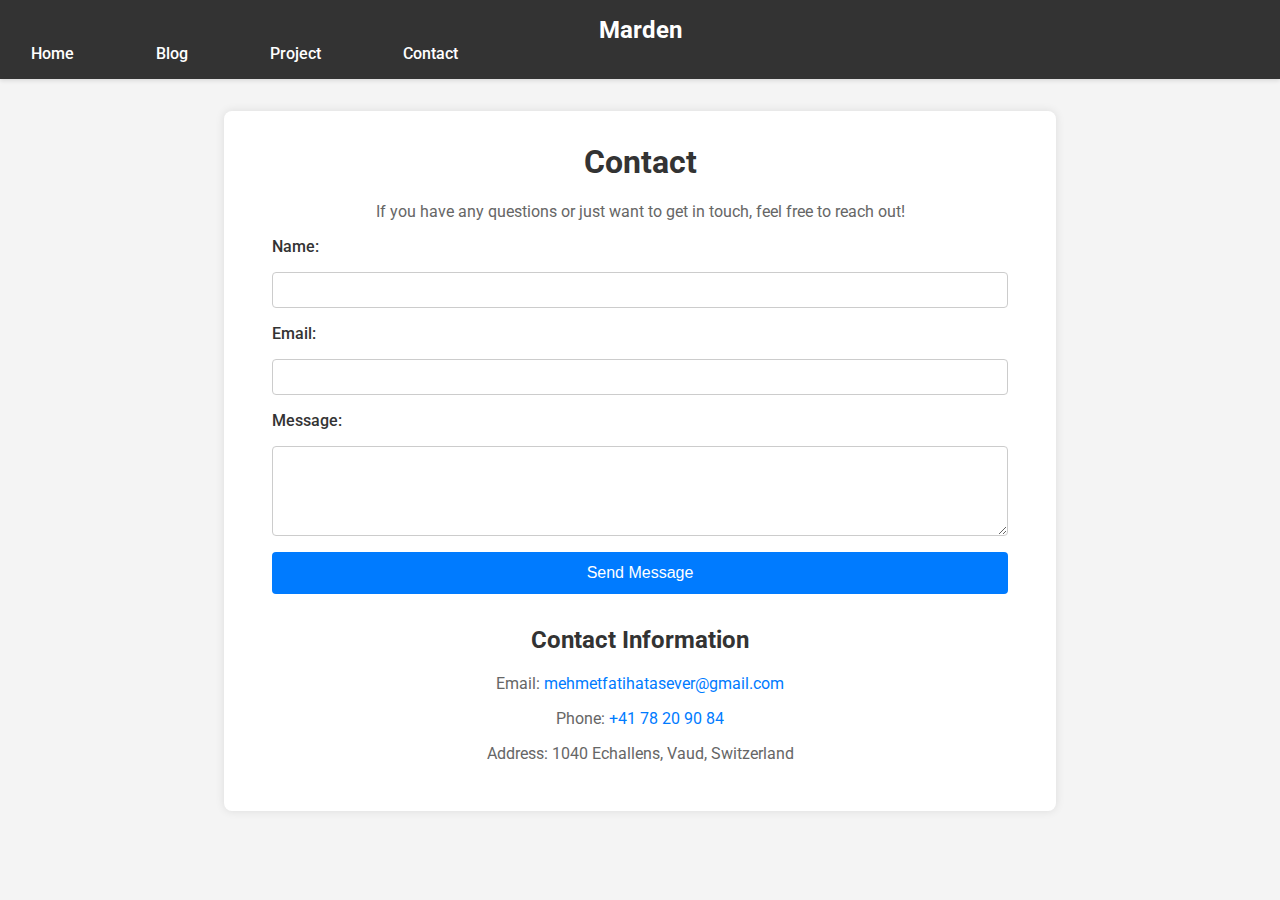
<file: contact.html>
<!DOCTYPE html>
<html lang="en">
<head>
    <meta charset="UTF-8">
    <meta name="viewport" content="width=device-width, initial-scale=1.0">
    <title>Contact - Mehmet Atasever</title>
    <link rel="stylesheet" href="styles.css">
    <link href="https://fonts.googleapis.com/css2?family=Roboto:wght@400;500;700&display=swap" rel="stylesheet">
</head>
<body>
    <header>
        <div class="logo">Marden</div>
        <nav>
            <ul>
                <li><a href="index.html">Home</a></li>
                <li><a href="blog.html">Blog</a></li>
                <li><a href="projects.html">Project</a></li>
                <li><a href="contact.html">Contact</a></li>
            </ul>
        </nav>
    </header>
    <main>
        <section id="contact">
            <h1>Contact</h1>
            <p>If you have any questions or just want to get in touch, feel free to reach out!</p>
            <form action="#" method="post" class="contact-form">
                <label for="name">Name:</label>
                <input type="text" id="name" name="name" required>
                
                <label for="email">Email:</label>
                <input type="email" id="email" name="email" required>
                
                <label for="message">Message:</label>
                <textarea id="message" name="message" rows="5" required></textarea>
                
                <button type="submit" class="btn">Send Message</button>
            </form>
            <div class="contact-info">
                <h2>Contact Information</h2>
                <p>Email: <a href="mailto:marden@gmail.com">mehmetfatihatasever@gmail.com</a></p>
                <p>Phone: <a href="tel:+414567890">+41 78 20 90 84</a></p>
                <p>Address: 1040 Echallens, Vaud, Switzerland</p>
            </div>
        </section>
    </main>
</body>
</html>
</file>
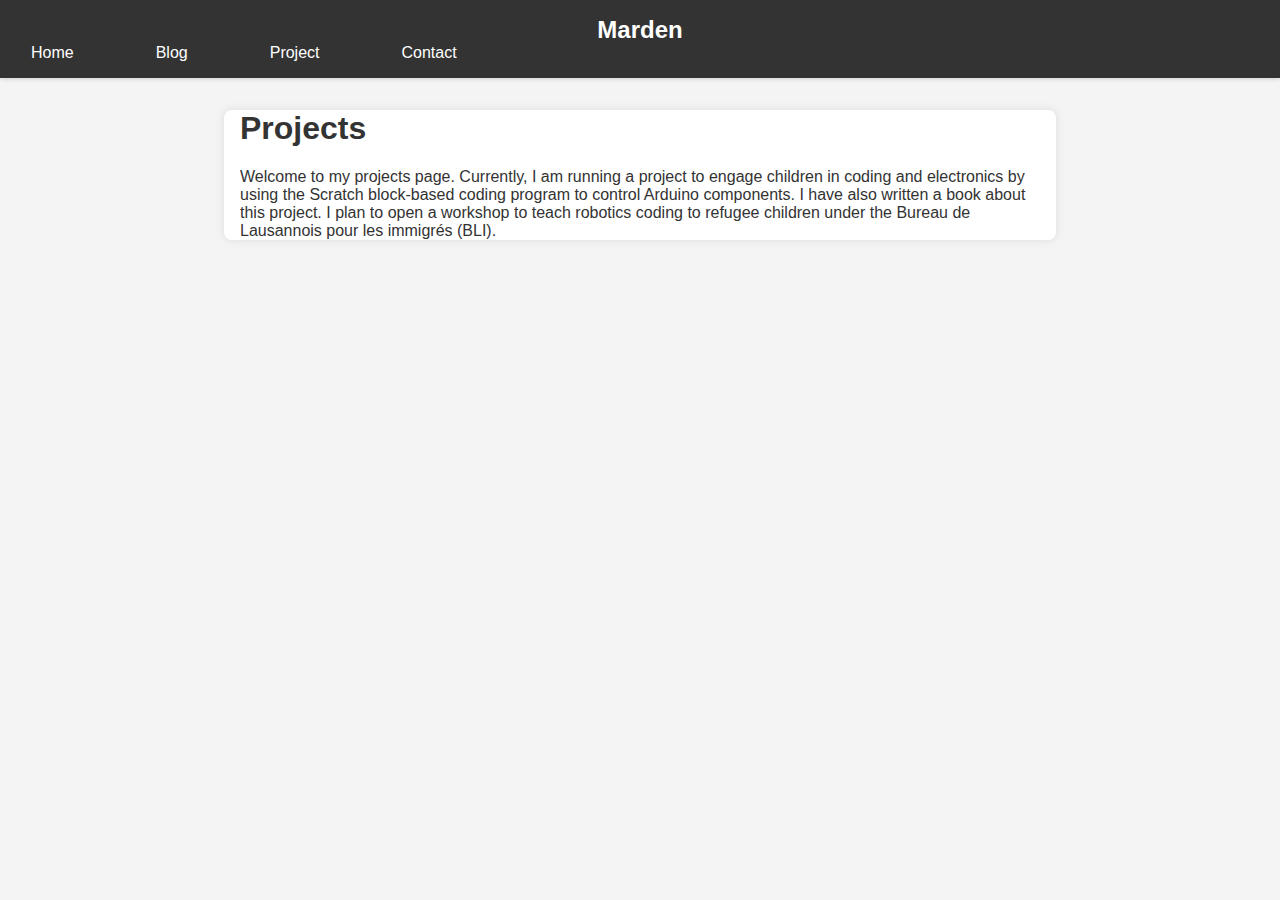
<file: projects.html>
<!DOCTYPE html>
<html lang="en">
<head>
    <meta charset="UTF-8">
    <meta name="viewport" content="width=device-width, initial-scale=1.0">
    <title>Projects - Mehmet Atasever</title>
    <link rel="stylesheet" href="styles.css">
</head>
<body>
    <header>
        <div class="logo">Marden</div>
        <nav>
            <ul>
                <li><a href="index.html">Home</a></li>
                <li><a href="blog.html">Blog</a></li>
                <li><a href="projects.html">Project</a></li>
                <li><a href="contact.html">Contact</a></li>
            </ul>
        </nav>
    </header>
    <main>
        <section id="projects">
            <h1>Projects</h1>
            <p>Welcome to my projects page.
                 Currently, I am running a project to engage children in coding and electronics 
                 by using the Scratch block-based coding program to control Arduino components. 
                 I have also written a book about this project. 
                I plan to open a workshop to teach robotics coding to 
                refugee children under the Bureau de Lausannois pour les immigrés (BLI).</p>
            <!-- Project details will go here -->
        </section>
    </main>
</body>
</html>
</file>
<file: styles.css>
body {
    font-family: Arial, sans-serif;
    margin: 0;
    padding: 0;
    box-sizing: border-box;
}

header {
    background: #fff;
    padding: 20px;
    box-shadow: 0 2px 4px rgba(0,0,0,0.1);
}

nav {
    display: flex;
    justify-content: space-between;
    align-items: center;
}

nav .logo {
    font-size: 24px;
    font-weight: bold;
}

nav ul {
    list-style: none;
    display: flex;
    gap: 20px;
}

nav ul li {
    display: inline;
}

nav ul li a {
    text-decoration: none;
    color: #000;
    padding: 10px 15px;
    border-radius: 5px;
}

nav ul li a:hover, nav ul li a.active {
    background: #007bff;
    color: #fff;
}

.hero {
    display: flex;
    align-items: center;
    justify-content: center;
    padding: 50px;
    background: #f9f9f9;
}

.hero-content {
    max-width: 600px;
}

.hero h1 {
    font-size: 48px;
    line-height: 1.2;
}

.hero h1 span {
    color: #ff5722;
}

.hero p {
    font-size: 24px;
    margin: 20px 0;
}

.hero p span {
    color: #ff5722;
}

.hero .btn {
    background: #007bff;
    color: #fff;
    padding: 10px 20px;
    text-decoration: none;
    border-radius: 5px;
    display: inline-block;
    margin-top: 20px;
}

.hero .btn i {
    margin-left: 10px;
}

.social-icons {
    margin-top: 20px;
}

.social-icons a {
    color: #000;
    text-decoration: none;
    font-size: 24px;
    margin-right: 15px;
}

.hero-image {
    margin-left: 50px;
}

.hero-image img {
    border-radius: 50%;
    width: 200px;
    height: 200px;
    object-fit: cover;
    border: 5px solid #ff5722;
}

@media (max-width: 768px) {
    .hero {
        flex-direction: column;
        text-align: center;
    }

    .hero-image {
        margin-left: 0;
        margin-top: 20px;
    }
}



 /* Contact CSS */
body {
    font-family: 'Roboto', sans-serif;
    margin: 0;
    padding: 0;
    box-sizing: border-box;
    background-color: #f4f4f4;
    color: #333;
}

header {
    background-color: #333;
    color: #fff;
    padding: 1em 0;
    text-align: center;
}

header .logo {
    font-size: 1.5em;
    font-weight: bold;
}

header nav ul {
    list-style: none;
    padding: 0;
    margin: 0;
    display: flex;
    justify-content: center;
}

header nav ul li {
    margin: 0 1em;
}

header nav ul li a {
    color: #fff;
    text-decoration: none;
    font-weight: 500;
}

main {
    max-width: 800px;
    margin: 2em auto;
    padding: 0 1em;
    background-color: #fff;
    box-shadow: 0 0 10px rgba(0, 0, 0, 0.1);
    border-radius: 8px;
}

#contact {
    padding: 2em;
}

#contact h1 {
    margin-top: 0;
    font-size: 2em;
    color: #333;
    text-align: center;
}

#contact p {
    text-align: center;
    color: #666;
}

.contact-form {
    display: flex;
    flex-direction: column;
    gap: 1em;
}

.contact-form label {
    font-weight: 500;
    color: #333;
}

.contact-form input, .contact-form textarea {
    padding: 0.5em;
    font-size: 1em;
    border: 1px solid #ccc;
    border-radius: 4px;
}

.contact-form input:focus, .contact-form textarea:focus {
    outline: none;
    border-color: #007BFF;
}

.contact-form .btn {
    padding: 0.75em;
    font-size: 1em;
    color: #fff;
    background-color: #007BFF;
    border: none;
    border-radius: 4px;
    cursor: pointer;
    transition: background-color 0.3s ease;
}

.contact-form .btn:hover {
    background-color: #0056b3;
}

.contact-info {
    margin-top: 2em;
    text-align: center;
}

.contact-info h2 {
    font-size: 1.5em;
    color: #333;
}

.contact-info p {
    color: #666;
}

.contact-info a {
    color: #007BFF;
    text-decoration: none;
}

.contact-info a:hover {
    text-decoration: underline;
}

 /* Blog CSS  */

 body {
    font-family: 'Roboto', sans-serif;
    margin: 0;
    padding: 0;
    box-sizing: border-box;
    background-color: #f4f4f4;
    color: #333;
}

header {
    background-color: #333;
    color: #fff;
    padding: 1em 0;
    text-align: center;
}

header .logo {
    font-size: 1.5em;
    font-weight: bold;
}

header nav ul {
    list-style: none;
    padding: 0;
    margin: 0;
    display: flex;
    justify-content: center;
}

header nav ul li {
    margin: 0 1em;
}

header nav ul li a {
    color: #fff;
    text-decoration: none;
    font-weight: 500;
}

main {
    max-width: 800px;
    margin: 2em auto;
    padding: 0 1em;
    background-color: #fff;
    box-shadow: 0 0 10px rgba(0, 0, 0, 0.1);
    border-radius: 8px;
}

#blog {
    padding: 2em;
}

#blog h1 {
    margin-top: 0;
    font-size: 2em;
    color: #333;
    text-align: center;
}

#blog p {
    text-align: center;
    color: #666;
}

#chat {
    padding: 2em;
}

#chat h2 {
    text-align: center;
    color: #333;
}

.chat-container {
    margin-top: 1em;
}

.chat-box {
    height: 300px;
    border: 1px solid #ccc;
    border-radius: 8px;
    padding: 1em;
    overflow-y: auto;
    background-color: #f9f9f9;
}

.chat-form {
    display: flex;
    gap: 1em;
    margin-top: 1em;
}

.chat-form input {
    flex: 1;
    padding: 0.5em;
    font-size: 1em;
    border: 1px solid #ccc;
    border-radius: 4px;
}

.chat-form button {
    padding: 0.5em 1em;
    font-size: 1em;
    color: #fff;
    background-color: #007BFF;
    border: none;
    border-radius: 4px;
    cursor: pointer;
    transition: background-color 0.3s ease;
}

.chat-form button:hover {
    background-color: #0056b3;
}
</file>
